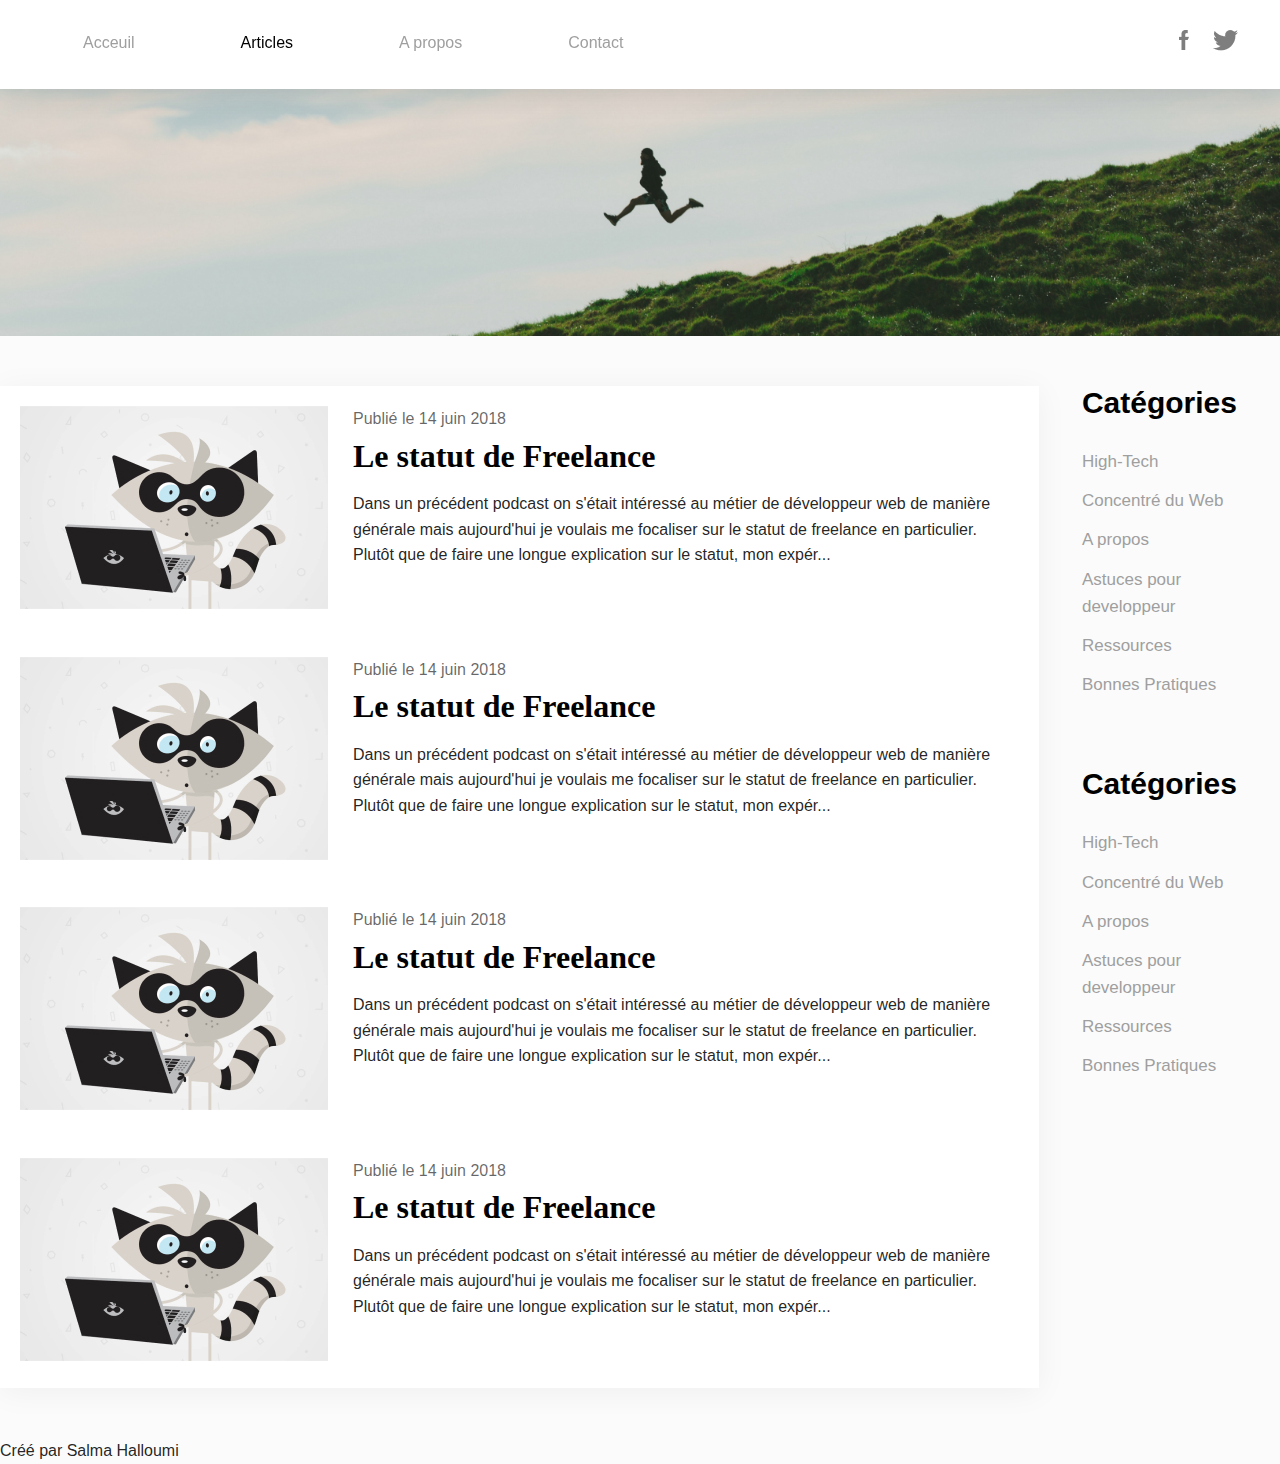
<file: blog/index.html>
<!DOCTYPE html>
<html lang="fr">

<head>
  <meta charset="UTF-8">
  <link rel="stylesheet" href="style.css">
  <title>Mon Blog</title>
</head>

<body>
  <header class="topbar">
    <nav>
      <a href="index.html" title="Acceuil">Acceuil</a>
      <a href="articles.html" title="Articles" class="active">Articles</a>
      <a href="apropos.html" title="A propos">A propos</a>
      <a href="contact.html" title="Contacts">Contact</a>
    </nav>
    <div class="socials">
      <a href="A" title="facebook"><img src="img/fb.png" alt="facebook"></a>
      <a href="A" title="twitter"><img src="img/twitter.png" alt="twitter"></a>
    </div>
  </header>
  <div class="banniere"></div>
  <div class="container">
    <div class="article-container">
      <article>
        <a href="A" class="article-img"><img src="img/freelancer.jpg" alt="photo"></a>
        <div class="article-text">
          <div class="article-date">Publié le 14 juin 2018</div>
          <h2 class="article-title"><a href="article.html">Le statut de Freelance</a></h2>
          <p class="article-parag">Dans un précédent podcast on s'était intéressé au métier de développeur web de
            manière
            générale mais aujourd'hui je voulais me focaliser sur le statut de freelance en particulier. Plutôt que de
            faire
            une longue explication sur le statut, mon expér...</p>
        </div>
      </article>
      <article>
        <a href="A" class="article-img"><img src="img/freelancer.jpg" alt="photo"></a>
        <div class="article-text">
          <div class="article-date">Publié le 14 juin 2018</div>
          <h2 class="article-title"><a href="A">Le statut de Freelance</a></h2>
          <p class="article-parag">Dans un précédent podcast on s'était intéressé au métier de développeur web de
            manière
            générale mais aujourd'hui je voulais me focaliser sur le statut de freelance en particulier. Plutôt que de
            faire
            une longue explication sur le statut, mon expér...</p>
        </div>
      </article>
      <article>
        <a href="A" class="article-img"><img src="img/freelancer.jpg" alt="photo"></a>
        <div class="article-text">
          <div class="article-date">Publié le 14 juin 2018</div>
          <h2 class="article-title"><a href="A">Le statut de Freelance</a></h2>
          <p class="article-parag">Dans un précédent podcast on s'était intéressé au métier de développeur web de
            manière
            générale mais aujourd'hui je voulais me focaliser sur le statut de freelance en particulier. Plutôt que de
            faire
            une longue explication sur le statut, mon expér...</p>
        </div>
      </article>
      <article>
        <a href="A" class="article-img"><img src="img/freelancer.jpg" alt="photo"></a>
        <div class="article-text">
          <div class="article-date">Publié le 14 juin 2018</div>
          <h2 class="article-title"><a href="A">Le statut de Freelance</a></h2>
          <p class="article-parag">Dans un précédent podcast on s'était intéressé au métier de développeur web de
            manière
            générale mais aujourd'hui je voulais me focaliser sur le statut de freelance en particulier. Plutôt que de
            faire
            une longue explication sur le statut, mon expér...</p>
        </div>
      </article>
    </div>
    <aside>
      <div class="element-aside">
        <h4 class="aside-title">Catégories</h4>
        <ul>
          <li><a href="A">High-Tech</a> </li>
          <li><a href="A">Concentré du Web</a></li>
          <li><a href="A">A propos</a></li>
          <li><a href="A">Astuces pour developpeur</a></li>
          <li><a href="A">Ressources</a></li>
          <li><a href="A">Bonnes Pratiques</a></li>
        </ul>
      </div>
      <hr>
      <div class="element-aside">
        <h4 class="aside-title">Catégories</h4>
        <ul>
          <li><a href="A">High-Tech</a> </li>
          <li><a href="A">Concentré du Web</a></li>
          <li><a href="A">A propos</a></li>
          <li><a href="A">Astuces pour developpeur</a></li>
          <li><a href="A">Ressources</a></li>
          <li><a href="A">Bonnes Pratiques</a></li>
        </ul>
      </div>
  </aside>
  </div>
  <footer>
    Créé par Salma Halloumi
  </footer>
</body>

</html>
</file>
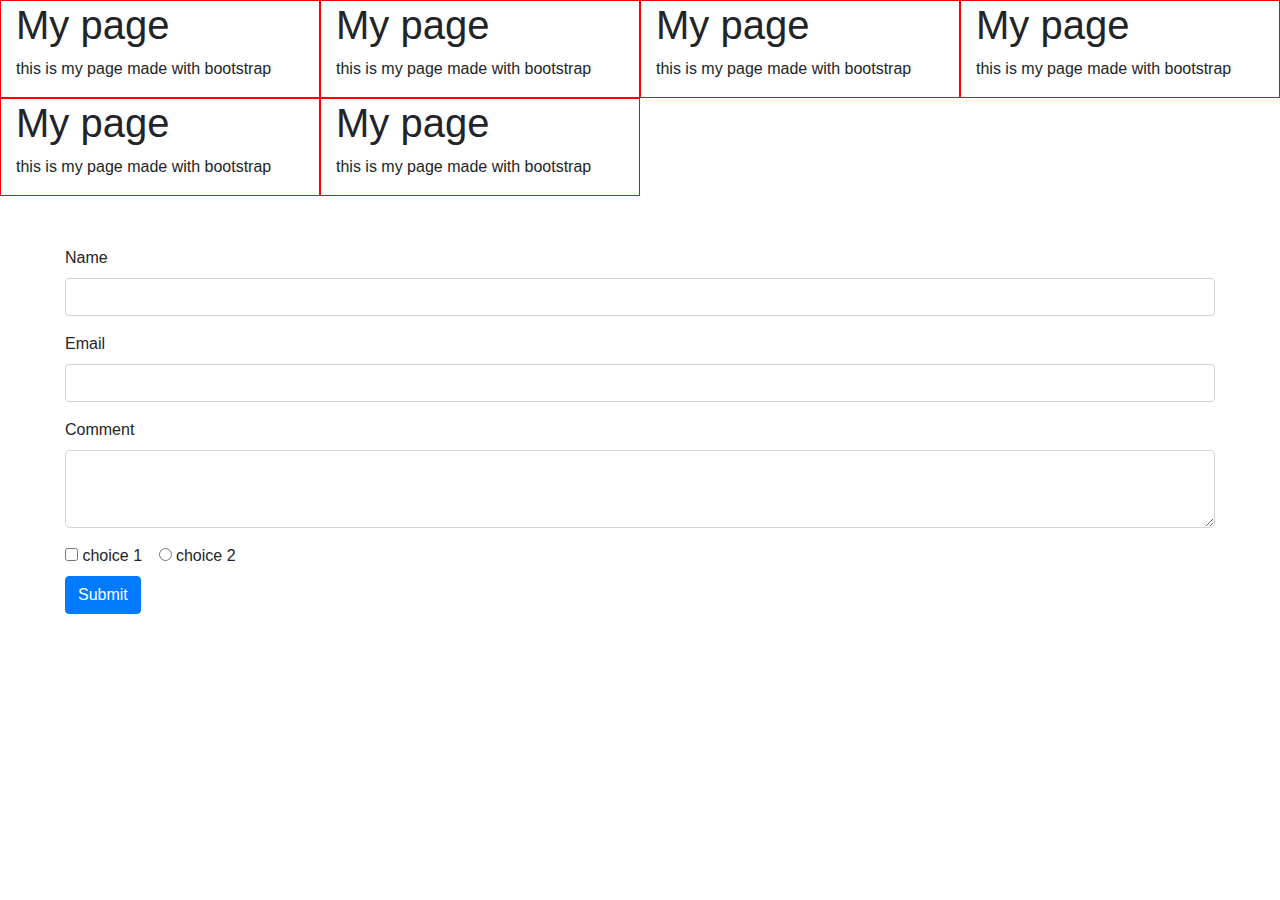
<file: bootstrap/index.html>
<!DOCTYPE html>
<html lang="en">

<head>
  <meta charset="UTF-8">
  <meta name="viewport" content="width=device-width, initial-scale=1.0">
  <meta http-equiv="X-UA-Compatible" content="ie=edge">
  <link rel="stylesheet" href="https://stackpath.bootstrapcdn.com/bootstrap/4.1.3/css/bootstrap.min.css">
  <script src="https://code.jquery.com/jquery-3.3.1.slim.min.js"
    integrity="sha384-q8i/X+965DzO0rT7abK41JStQIAqVgRVzpbzo5smXKp4YfRvH+8abtTE1Pi6jizo"
    crossorigin="anonymous"></script>
  <script src="https://cdnjs.cloudflare.com/ajax/libs/popper.js/1.14.3/umd/popper.min.js"
    integrity="sha384-ZMP7rVo3mIykV+2+9J3UJ46jBk0WLaUAdn689aCwoqbBJiSnjAK/l8WvCWPIPm49"
    crossorigin="anonymous"></script>
  <title>Document</title>
</head>

<body>
  <div class="container-fluid">
    <div class="row">
      <div id="id-block1" class="col-sm-6 col-md-4 col-lg-3 " style="border:1px solid red">
        <h1>My page</h1>
        <p>this is my page made with bootstrap</p>
      </div>
      <div id="id-block2" class="col-sm-6 col-md-4 col-lg-3" style="border:1px solid red">
        <h1>My page</h1>
        <p>this is my page made with bootstrap</p>
      </div>
      <div id="id-block3" class="col-sm-6 col-md-4 col-lg-3" style="border:1px solid red">
        <h1>My page</h1>
        <p>this is my page made with bootstrap</p>
      </div>
      <div id="id-block4" class="col-sm-6 col-md-4 col-lg-3" style="border:1px solid red">
        <h1>My page</h1>
        <p>this is my page made with bootstrap</p>
      </div>
      <div id="id-block5" class="col-sm-6 col-md-4 col-lg-3" style="border:1px solid red">
        <h1>My page</h1>
        <p>this is my page made with bootstrap</p>
      </div>
      <div id="id-block6" class="col-sm-6 col-md-4 col-lg-3" style="border:1px solid red">
        <h1>My page</h1>
        <p>this is my page made with bootstrap</p>
      </div>

    </div>

  </div>
  <div class="container-fluid">
      <form class="form" style="margin: 50px">
        <div class="form-group"><label for="name">Name</label>
          <input type="text" id="name" class="form-control">
        </div>
        <div class="form-group"><label for="email">Email</label>
          <input type="email" id="email" class="form-control">
        </div>
        <div class="form-group">
          <label for="comment">Comment</label>
          <textarea id="comment" class="form-control form-control-lg"></textarea>
        </div>
        <div class="form-check form-check-inline">
          <label ><input type="checkbox" value=""> choice 1</label>
        </div>
        <div class="form-check form-check-inline">
          <label ><input type="radio" value=""  > choice 2</label>
        </div>
        <div>
            <button type="submit" class="btn btn-primary"> Submit</button>
        </div>
        

      </form>
  </div>
</body>

</html>
</file>
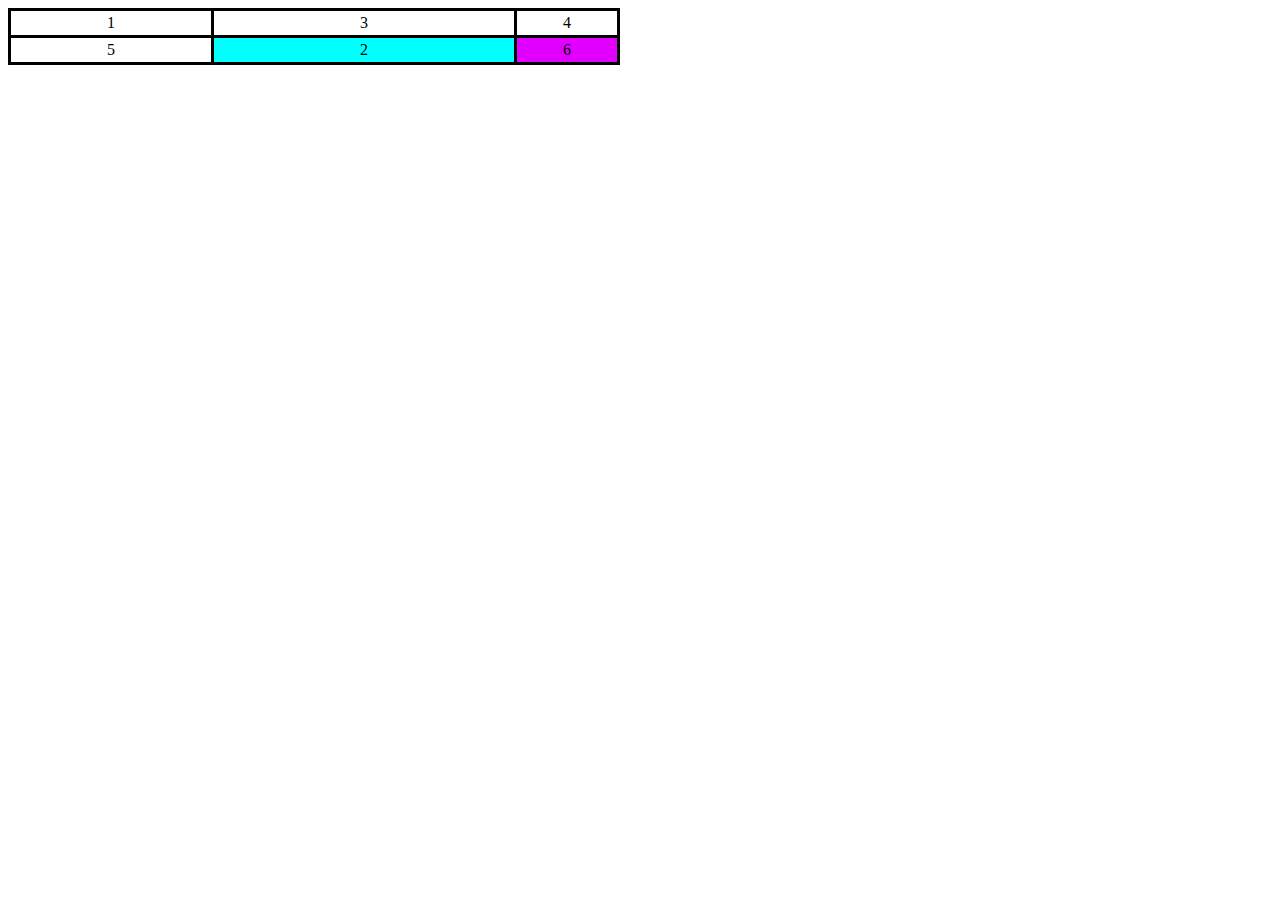
<file: Grids/index.html>
<!DOCTYPE html>
<html>

<head>
    <meta charset="utf-8" />
    <title>Titre</title>
    <link rel="stylesheet" href="style.css" />
</head>

<body>
    <div class="grid-container">
        <div class="grid-item">1</div>
        <div class="grid-item">2</div>
        <div class="grid-item">3</div>
        <div class="grid-item">4</div>
        <div class="grid-item">5</div>
        <div class="grid-item">6</div>

    </div>
</body>

</html>
</file>
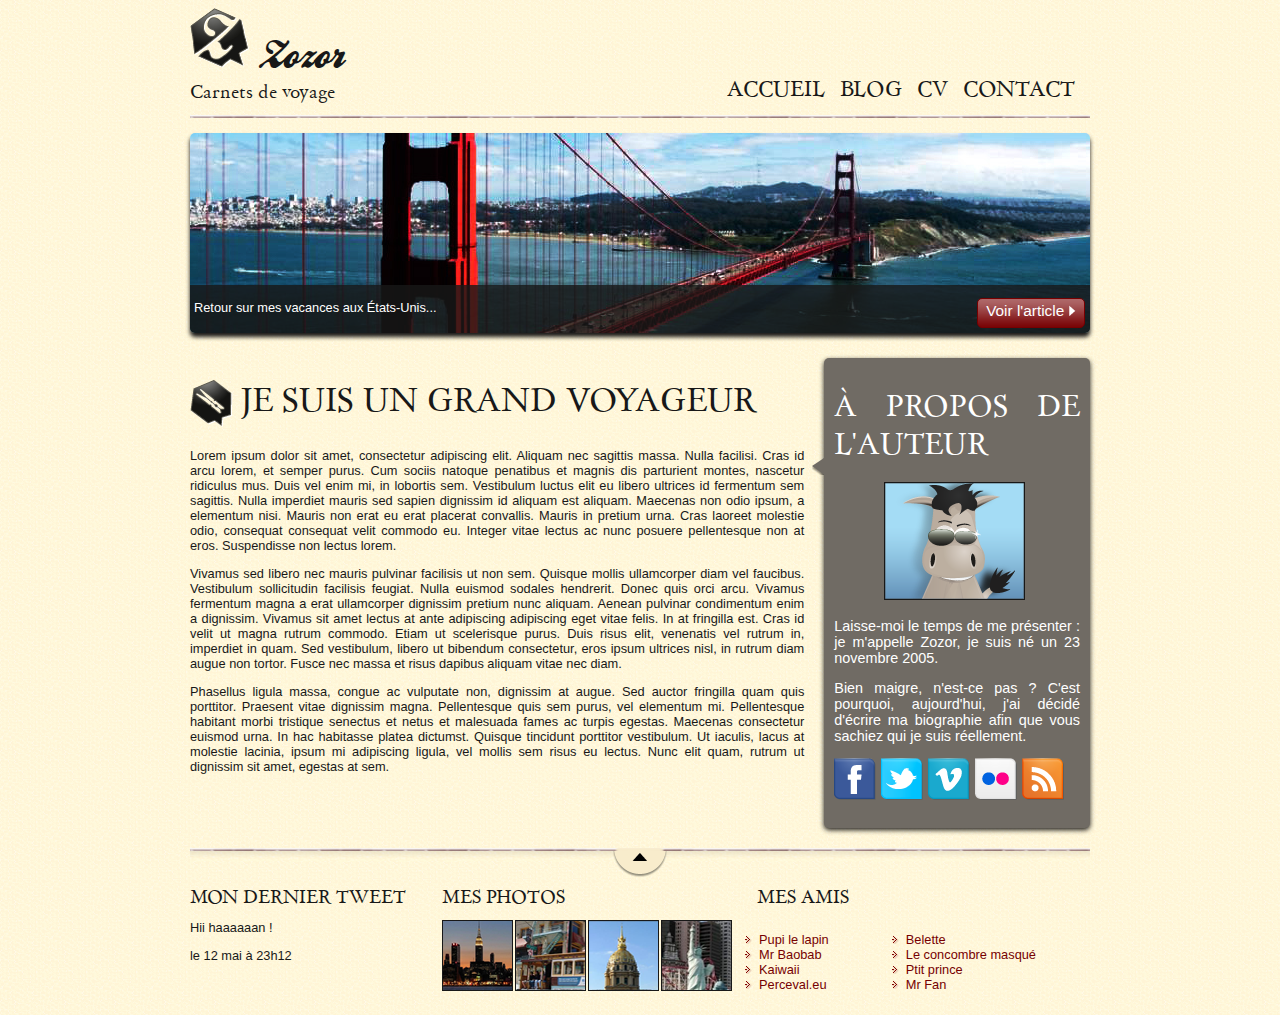
<file: tp_final zorzor/index.html>
<!DOCTYPE html>
<html>
    <head>
        <meta charset="utf-8" />
        <link rel="stylesheet" href="style.css" />
        <title>Zozor - Carnets de voyage</title>
    </head>
    
    <body>
        <div id="bloc_page">
            <header>
                <div id="titre_principal">
                    <div id="logo">
                        <img src="images/zozor_logo.png" alt="Logo de Zozor" />
                        <h1>Zozor</h1>    
                    </div>
                    <h2>Carnets de voyage</h2>
                </div>
                
                <nav>
                    <ul>
                        <li><a href="#">Accueil</a></li>
                        <li><a href="#">Blog</a></li>
                        <li><a href="#">CV</a></li>
                        <li><a href="#">Contact</a></li>
                    </ul>
                </nav>
            </header>
            
            <div id="banniere_image">
                <div id="banniere_description">
                    Retour sur mes vacances aux États-Unis...
                    <a href="#" class="bouton_rouge">Voir l'article <img src="images/flecheblanchedroite.png" alt="" /></a>
                </div>
            </div>
            
            <section>
                <article>
                    <h1><img src="images/ico_epingle.png" alt="Catégorie voyage" class="ico_categorie" />Je suis un grand voyageur</h1>
                    <p>Lorem ipsum dolor sit amet, consectetur adipiscing elit. Aliquam nec sagittis massa. Nulla facilisi. Cras id arcu lorem, et semper purus. Cum sociis natoque penatibus et magnis dis parturient montes, nascetur ridiculus mus. Duis vel enim mi, in lobortis sem. Vestibulum luctus elit eu libero ultrices id fermentum sem sagittis. Nulla imperdiet mauris sed sapien dignissim id aliquam est aliquam. Maecenas non odio ipsum, a elementum nisi. Mauris non erat eu erat placerat convallis. Mauris in pretium urna. Cras laoreet molestie odio, consequat consequat velit commodo eu. Integer vitae lectus ac nunc posuere pellentesque non at eros. Suspendisse non lectus lorem.</p>
                    <p>Vivamus sed libero nec mauris pulvinar facilisis ut non sem. Quisque mollis ullamcorper diam vel faucibus. Vestibulum sollicitudin facilisis feugiat. Nulla euismod sodales hendrerit. Donec quis orci arcu. Vivamus fermentum magna a erat ullamcorper dignissim pretium nunc aliquam. Aenean pulvinar condimentum enim a dignissim. Vivamus sit amet lectus at ante adipiscing adipiscing eget vitae felis. In at fringilla est. Cras id velit ut magna rutrum commodo. Etiam ut scelerisque purus. Duis risus elit, venenatis vel rutrum in, imperdiet in quam. Sed vestibulum, libero ut bibendum consectetur, eros ipsum ultrices nisl, in rutrum diam augue non tortor. Fusce nec massa et risus dapibus aliquam vitae nec diam.</p>
                    <p>Phasellus ligula massa, congue ac vulputate non, dignissim at augue. Sed auctor fringilla quam quis porttitor. Praesent vitae dignissim magna. Pellentesque quis sem purus, vel elementum mi. Pellentesque habitant morbi tristique senectus et netus et malesuada fames ac turpis egestas. Maecenas consectetur euismod urna. In hac habitasse platea dictumst. Quisque tincidunt porttitor vestibulum. Ut iaculis, lacus at molestie lacinia, ipsum mi adipiscing ligula, vel mollis sem risus eu lectus. Nunc elit quam, rutrum ut dignissim sit amet, egestas at sem.</p>
                </article>
                <aside>
                    <h1>À propos de l'auteur</h1>
                    <img src="images/bulle.png" alt="" id="fleche_bulle" />
                    <p id="photo_zozor"><img src="images/zozor_classe.png" alt="Photo de Zozor" /></p>
                    <p>Laisse-moi le temps de me présenter&nbsp;: je m'appelle Zozor, je suis né un 23 novembre 2005.</p>
                    <p>Bien maigre, n'est-ce pas ? C'est pourquoi, aujourd'hui, j'ai décidé d'écrire ma biographie afin que vous sachiez qui je suis réellement.</p>
                    <p><img src="images/facebook.png" alt="Facebook" /><img src="images/twitter.png" alt="Twitter" /><img src="images/vimeo.png" alt="Vimeo" /><img src="images/flickr.png" alt="Flickr" /><img src="images/rss.png" alt="RSS" /></p>
                </aside>
            </section>
            
            <footer>
                <div id="tweet">
                    <h1>Mon dernier tweet</h1>
                    <p>Hii haaaaaan !</p>
                    <p>le 12 mai à 23h12</p>
                </div>
                <div id="mes_photos">
                    <h1>Mes photos</h1>
                    <p><img src="images/photo1.jpg" alt="Photographie" /><img src="images/photo2.jpg" alt="Photographie" /><img src="images/photo3.jpg" alt="Photographie" /><img src="images/photo4.jpg" alt="Photographie" /></p>
                </div>
                <div id="mes_amis">
                    <h1>Mes amis</h1>
                    <div id="listes_amis">
                        <ul>
                            <li><a href="#">Pupi le lapin</a></li>
                            <li><a href="#">Mr Baobab</a></li>
                            <li><a href="#">Kaiwaii</a></li>
                            <li><a href="#">Perceval.eu</a></li>
                        </ul>
                        <ul>
                            <li><a href="#">Belette</a></li>
                            <li><a href="#">Le concombre masqué</a></li>
                            <li><a href="#">Ptit prince</a></li>
                            <li><a href="#">Mr Fan</a></li>
                        </ul>
                    </div>
                </div>
            </footer>
        </div>
    </body>
</html>
</file>
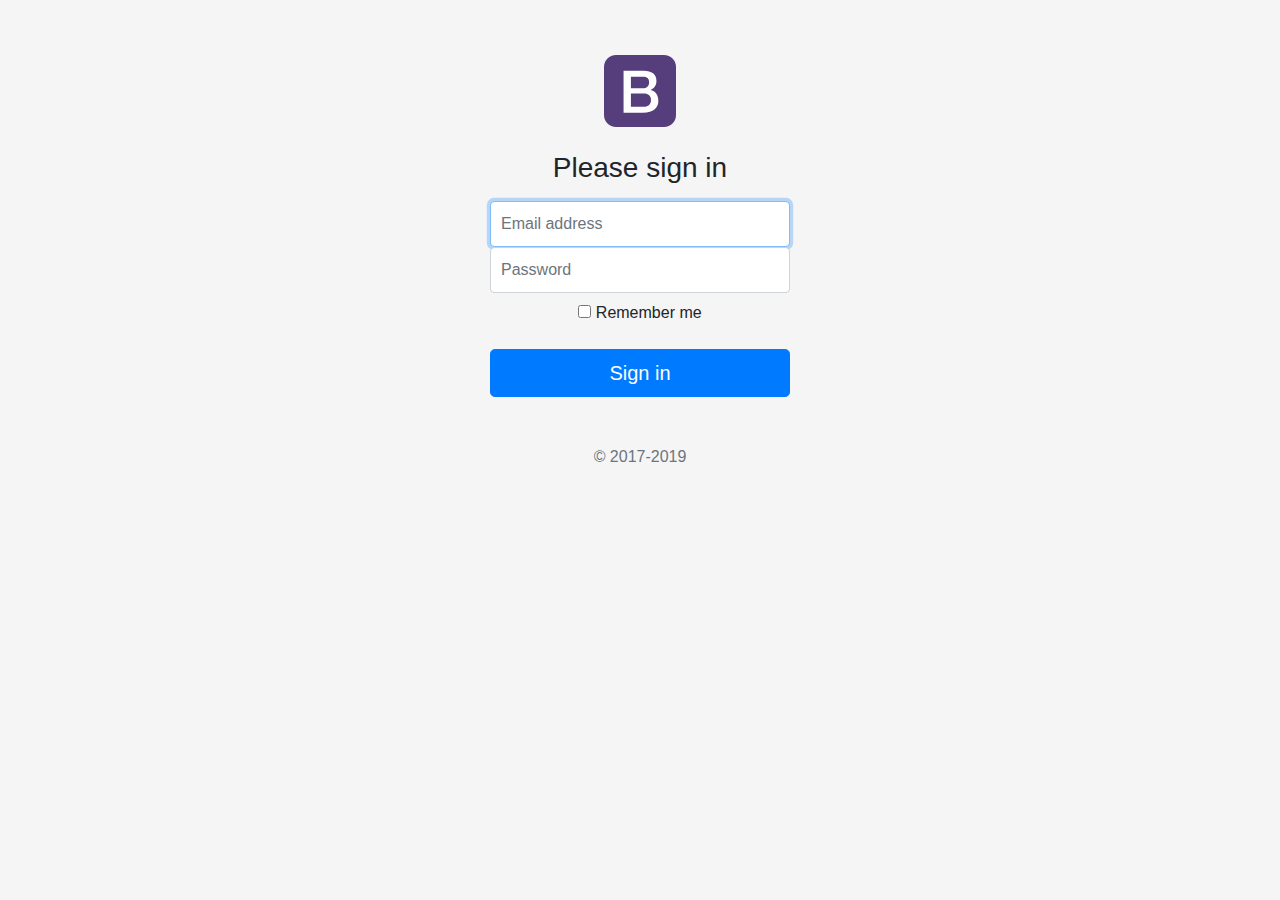
<file: bootstrap/sign up example/index.html>
<!DOCTYPE html>
<html lang="en">

<head>
  <meta charset="UTF-8">
  <meta name="viewport" content="width=device-width, initial-scale=1.0">
  <meta http-equiv="X-UA-Compatible" content="ie=edge">
  <link rel="stylesheet" href="style.css">
  <link rel="stylesheet" href="https://stackpath.bootstrapcdn.com/bootstrap/4.1.3/css/bootstrap.min.css">
  <script src="https://code.jquery.com/jquery-3.3.1.slim.min.js"
    integrity="sha384-q8i/X+965DzO0rT7abK41JStQIAqVgRVzpbzo5smXKp4YfRvH+8abtTE1Pi6jizo"
    crossorigin="anonymous"></script>
  <script src="https://cdnjs.cloudflare.com/ajax/libs/popper.js/1.14.3/umd/popper.min.js"
    integrity="sha384-ZMP7rVo3mIykV+2+9J3UJ46jBk0WLaUAdn689aCwoqbBJiSnjAK/l8WvCWPIPm49"
    crossorigin="anonymous"></script>
  <title>Document</title>
</head>

<body class="text-center " style="background: #f5f5f5">

  <form class="form-signin">
      <img  class="mb-4"src="../exercice1/bootstrap-solid.svg" alt="" width="72" height="72">
      <h1 class="h3 mb-3 font-weight-normal ">Please sign in</h1>
      <input type="email" class="form-control " id="email" placeholder="Email address" autofocus>
      <input type="password" class="form-control mb-2" id="password" placeholder="Password">
      <div class="checkbox mb-3">
      <label ><input type="checkbox" value="remember-me" > Remember me</label>
      </div>
      <button type="button" class="btn btn-lg btn-block btn-primary">Sign in</button>
      <p class="mt-5 mb-3 text-muted">© 2017-2019</p>
  </form>
</body>

</html>
</file>
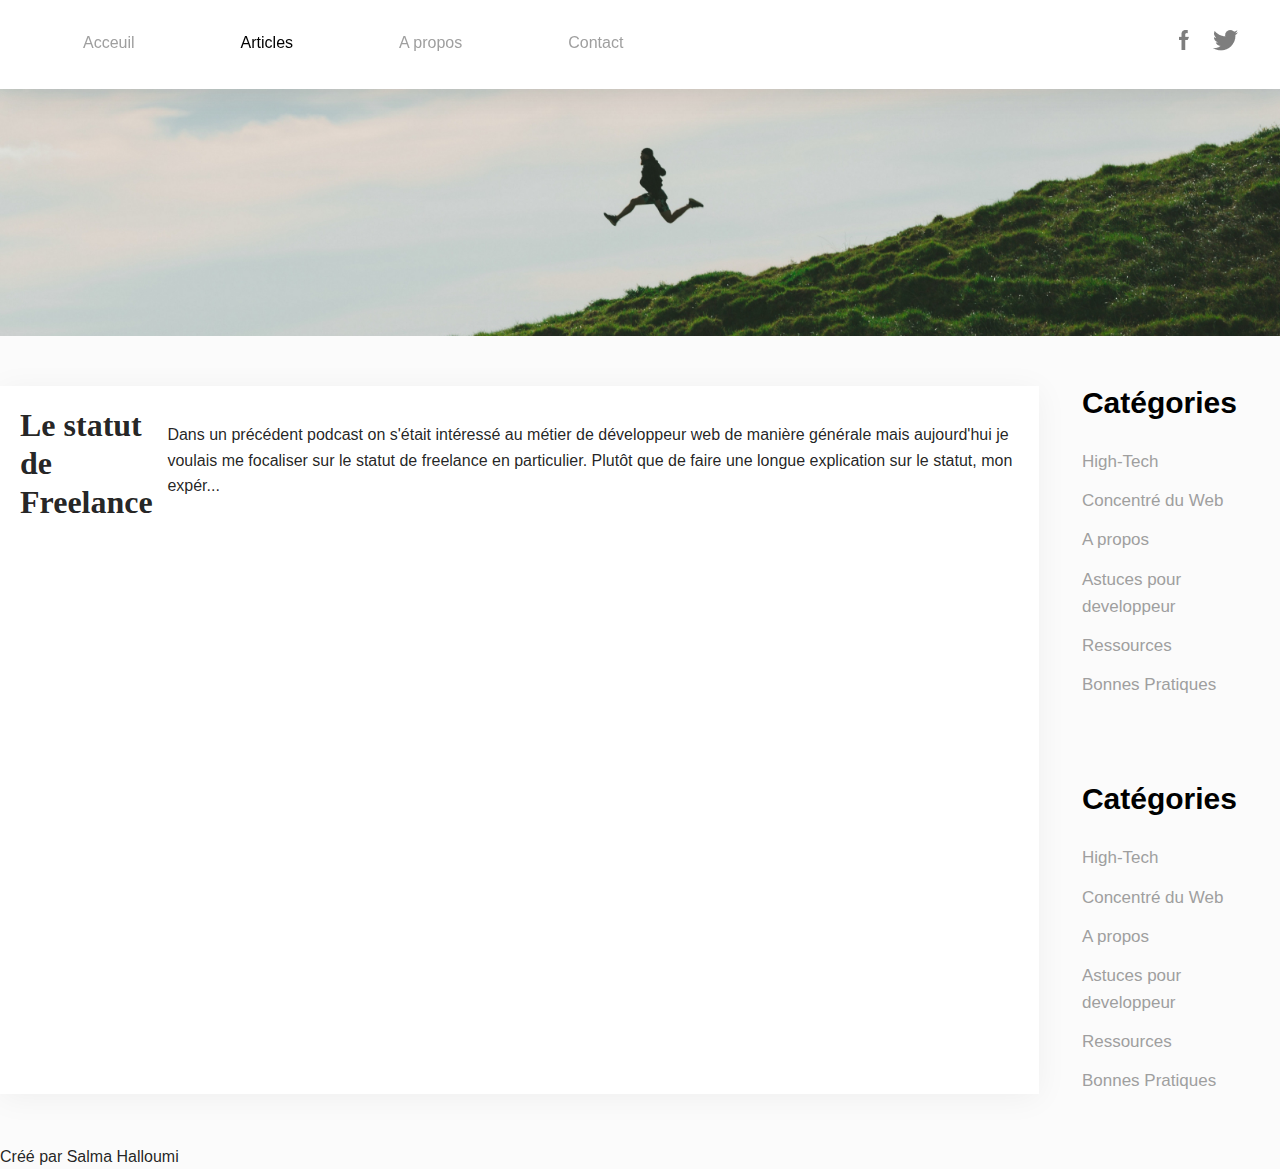
<file: blog/article.html>
<!DOCTYPE html>
<html lang="fr">

<head>
  <meta charset="UTF-8">
  <link rel="stylesheet" href="style.css">
  <title>Mon Blog</title>
</head>

<body>
  <header class="topbar">
    <nav>
      <a href="index.html" title="Acceuil">Acceuil</a>
      <a href="articles.html" title="Articles" class="active">Articles</a>
      <a href="apropos.html" title="A propos">A propos</a>
      <a href="contact.html" title="Contacts">Contact</a>
    </nav>
    <div class="socials">
      <a href="A" title="facebook"><img src="img/fb.png" alt="facebook"></a>
      <a href="A" title="twitter"><img src="img/twitter.png" alt="twitter"></a>
    </div>
  </header>
  <div class="banniere"></div>
  <div class="container">
    <div class="article-container">
      <article>
        <h2 class="article-title">Le statut de Freelance</h2>
        <p class="article-parag">Dans un précédent podcast on s'était intéressé au métier de développeur web de manière
          générale mais aujourd'hui je voulais me focaliser sur le statut de freelance en particulier. Plutôt que de
          faire
          une longue explication sur le statut, mon expér...</p>
      </article>
    </div>
    <aside>
      <h4 class="aside-title">Catégories</h4>
      <ul>
        <li><a href="A">High-Tech</a> </li>
        <li><a href="A">Concentré du Web</a></li>
        <li><a href="A">A propos</a></li>
        <li><a href="A">Astuces pour developpeur</a></li>
        <li><a href="A">Ressources</a></li>
        <li><a href="A">Bonnes Pratiques</a></li>
      </ul>
      <hr>
      <h4 class="aside-title">Catégories</h4>
      <ul>
        <li><a href="A">High-Tech</a> </li>
        <li><a href="A">Concentré du Web</a></li>
        <li><a href="A">A propos</a></li>
        <li><a href="A">Astuces pour developpeur</a></li>
        <li><a href="A">Ressources</a></li>
        <li><a href="A">Bonnes Pratiques</a></li>
      </ul>
    </aside>
  </div>
  <main>
    <footer>
      Créé par Salma Halloumi
    </footer>
</body>

</html>
</file>
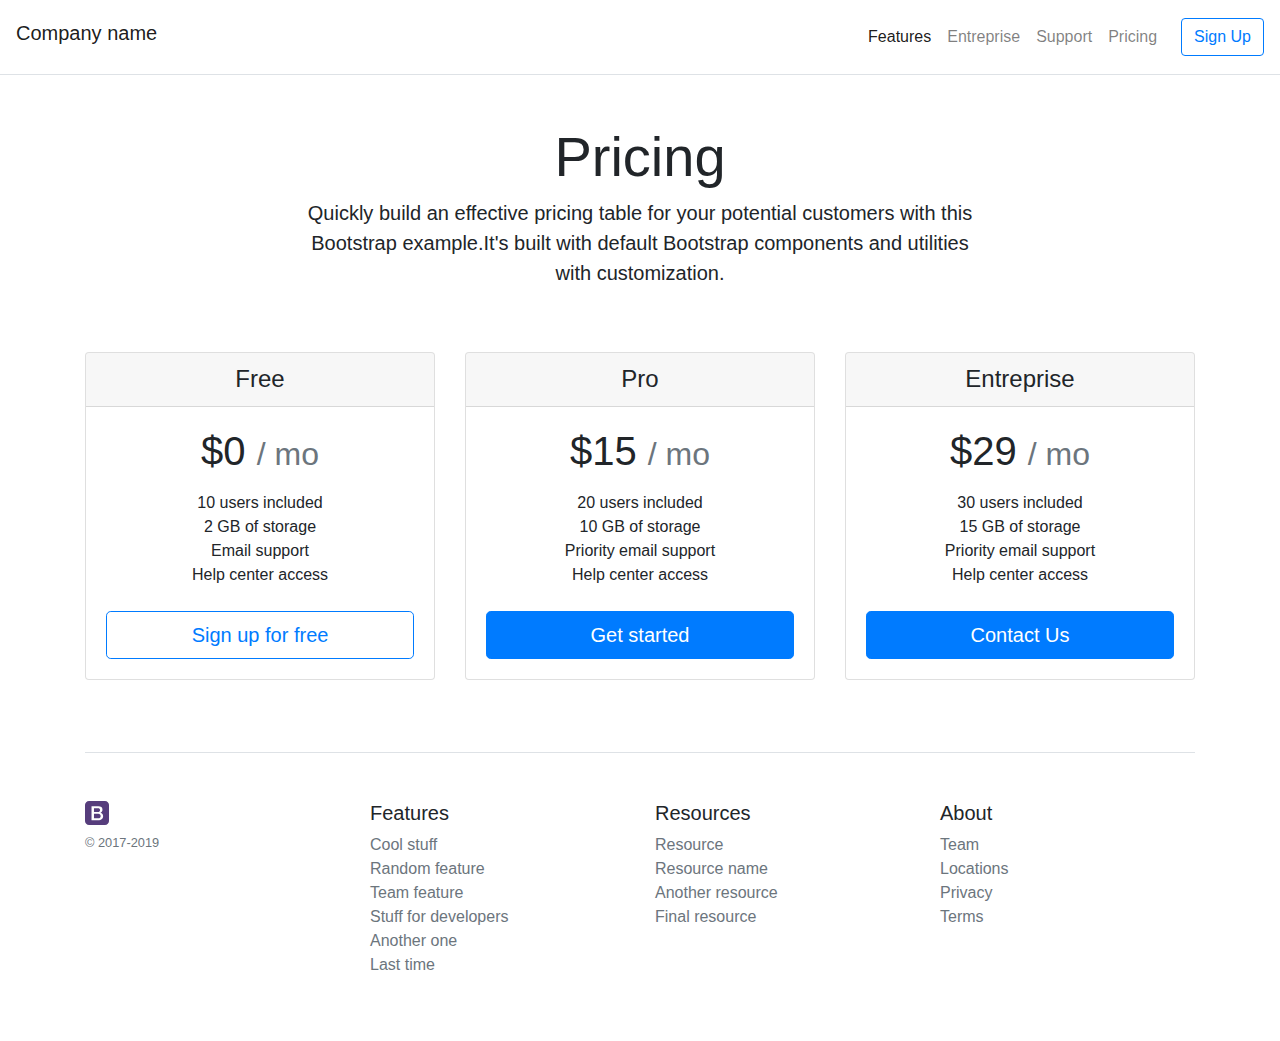
<file: bootstrap/exercice1.html>
<!DOCTYPE html>
<html lang="en">

<head>
  <meta charset="UTF-8">
  <meta name="viewport" content="width=device-width, initial-scale=1.0">
  <meta http-equiv="X-UA-Compatible" content="ie=edge">
  <link rel="stylesheet" href="style.css">
  <link rel="stylesheet" href="https://stackpath.bootstrapcdn.com/bootstrap/4.1.3/css/bootstrap.min.css">
  <script src="https://code.jquery.com/jquery-3.3.1.slim.min.js"
    integrity="sha384-q8i/X+965DzO0rT7abK41JStQIAqVgRVzpbzo5smXKp4YfRvH+8abtTE1Pi6jizo"
    crossorigin="anonymous"></script>
  <script src="https://cdnjs.cloudflare.com/ajax/libs/popper.js/1.14.3/umd/popper.min.js"
    integrity="sha384-ZMP7rVo3mIykV+2+9J3UJ46jBk0WLaUAdn689aCwoqbBJiSnjAK/l8WvCWPIPm49"
    crossorigin="anonymous"></script>
  <title>Exerice1</title>
</head>

<body>
  <div class="navbar navbar-expand-lg navbar-light shadow-sm border-bottom align-items-center p-3">
    <a class="navbar-brand" href="#">
      <h5 class="font-weight-nomal">Company name</h5>
    </a>
    <button class="navbar-toggler" type="button" data-toggle="collapse" data-target="#navbarNavAltMarkup"
      aria-controls="navbarNavAltMarkup" aria-expanded="false" aria-label="Toggle navigation">
      <span class="navbar-toggler-icon"></span>
    </button>
    <div class="collapse navbar-collapse justify-content-end" id=" navbarNavAltMarkup">
      <nav class="navbar-nav mr-md-3">
        <a class="nav-item nav-link active" href="#">Features <span class="sr-only">(current)</span></a>
        <a class="nav-item nav-link" href="#">Entreprise</a>
        <a class="nav-item nav-link" href="#">Support</a>
        <a class="div-item nav-link" href="#">Pricing</a>
      </nav>
      <button class="btn btn-outline-primary my-2 my-sm-0" type="button">Sign Up</button>
    </div>
  </div>
  <div class="pricing-header px-3 py-3 mx-auto pt-md-5 pb-md-5 text-center">
    <h1 class="display-4">Pricing</h1>
    <p class="lead">Quickly build an effective pricing table for your potential customers with this Bootstrap
      example.It's built with default Bootstrap components and utilities with customization.</p>
  </div>
  <div class="container ">
    <div class="card-deck mb-3 text-center">
      <div class="card mb-4 shadow-sm">
        <div class="card-header">
          <h4 class="my-0 font-weight-normal">
            Free
          </h4>
        </div>
        <div class="card-body">
          <h1 class="card-title">$0 <small class="text-muted">/ mo</small></h1>
          <ul class="list-unstyled mt-3 mb-4">
            <li>10 users included</li>
            <li>2 GB of storage</li>
            <li>Email support</li>
            <li>Help center access</li>
          </ul>
          <button type="button" class="btn btn-lg btn-block btn-outline-primary">Sign up for free</button>
        </div>
      </div>
      <div class="card mb-4 shadow-sm ">
        <div class="card-header">
          <h4 class="my-0 font-weight-normal">
            Pro
          </h4>
        </div>
        <div class="card-body">
          <h1 class="card-title">$15 <small class="text-muted">/ mo</small></h1>
          <ul class="list-unstyled mt-3 mb-4">
            <li>20 users included</li>
            <li>10 GB of storage</li>
            <li>Priority email support</li>
            <li>Help center access</li>
          </ul>
          <button type="button" class="btn btn-lg btn-block btn-primary">Get started</button>
        </div>
      </div>
      <div class="card mb-4 shadow-sm ">
        <div class="card-header">
          <h4 class="my-0 font-weight-normal">
            Entreprise
          </h4>
        </div>
        <div class="card-body">
          <h1 class="card-title">$29 <small class="text-muted">/ mo</small></h1>
          <ul class="list-unstyled mt-3 mb-4">
            <li>30 users included</li>
            <li>15 GB of storage</li>
            <li>Priority email support</li>
            <li>Help center access</li>
          </ul>
          <button type="button" class="btn btn-lg btn-block btn-primary">Contact Us</button>
        </div>
      </div>
    </div>
    <footer class="my-md-5 border-top pt-4 pt-md-5">
      <div class="row">
        <div class="col-12 col-md">
          <img class="mb-2" src="bootstrap-solid.svg" alt="" width="24" height="24">
          <small class="d-block mb-3 text-muted">© 2017-2019</small>
        </div>
        <div class="col-6 col-md">
          <h5>Features</h5>
          <ul class="list-unstyled text-small">
            <li><a class="text-muted" href="#">Cool stuff</a></li>
            <li><a class="text-muted" href="#">Random feature</a></li>
            <li><a class="text-muted" href="#">Team feature</a></li>
            <li><a class="text-muted" href="#">Stuff for developers</a></li>
            <li><a class="text-muted" href="#">Another one</a></li>
            <li><a class="text-muted" href="#">Last time</a></li>
          </ul>
        </div>
        <div class="col-6 col-md">
          <h5>Resources</h5>
          <ul class="list-unstyled text-small">
            <li><a class="text-muted" href="#">Resource</a></li>
            <li><a class="text-muted" href="#">Resource name</a></li>
            <li><a class="text-muted" href="#">Another resource</a></li>
            <li><a class="text-muted" href="#">Final resource</a></li>
          </ul>
        </div>
        <div class="col-6 col-md">
          <h5>About</h5>
          <ul class="list-unstyled text-small">
            <li><a class="text-muted" href="#">Team</a></li>
            <li><a class="text-muted" href="#">Locations</a></li>
            <li><a class="text-muted" href="#">Privacy</a></li>
            <li><a class="text-muted" href="#">Terms</a></li>
          </ul>
        </div>

      </div>
    </footer>
  </div>
</body>

</html>
</file>
<file: blog/style.css>
* {
  box-sizing: border-box;
}
body, html {
  font-size: 16px;
  font-family: "Montserrat", sans-serif;
  font-weight: 500;
  color: rgba(0, 0, 0, 0.870588);
  line-height: 1.6;
  margin: 0;
  background: #FBFBFB;
}
.topbar {
  position: fixed;
  top: 0;
  left: 0;
  right: 0;
  background: white;
  padding: 30px;
  z-index: 3;
  box-shadow: 0px 4px 30px rgba(0, 0, 0, 0.1);
  display: flex;
  justify-content: space-between;
}
.socials{
  display: flex;
  /*justify-content: space-around;*/
}
.socials a {
  padding: 0 12px;
  opacity: .5;
}
.socials a:hover {
  opacity: 1;
}
nav{
  display: flex;
  /*justify-content: space-around;*/
}
nav a {
  color: black;
  font-weight: 500;
  color: #9F9F9F;
  padding: 0 53px;
  text-decoration: none;
}
nav a:hover, nav a.active {
  color: black;
}
.banniere {
  height: 336px;
  background: no-repeat center center / cover url("img/header.jpg");
}
.container {
  display: flex;
}
aside {
  position: relative;
  display: flex;
  flex-direction: column;
  width: 30%;
  padding: 43px;
  z-index: 1;
}

footer {
  clear: both;
}
.aside-title {
  font-weight: bold;
  font-size: 30px;
  color: #000;
  margin: 15px 0;
}
.aside-title:first-child {
  margin-top: 0;
}
aside a {
  color: #9F9F9F;
  font-weight: 500;
  text-decoration: none;
}
aside a:hover {
  text-decoration: underline;
}
aside ul {
  padding: 0;
  margin:0;
  list-style-type: none;
  font-size: 17px;
}
li {
  padding: 6px 0;
}
aside hr {
  background: #C4C4C4;
  margin-top: 38px;
  margin-bottom: 17px;
  border: none;
  height: 1px;
}
.article-container {
  display: flex;
  flex-flow: column;
  margin: 50px 0;
  justify-content: space-between;
  background: #FFFFFF;
  box-shadow: 0px 4px 30px rgba(0, 0, 0, 0.05);
  position: relative;
  z-index: 2;
}
article {
  display: flex;
  flex-flow: row nowrap;
  justify-content: space-between;
  padding: 20px;
  min-height: 203px;
}
.article-img {
  min-width: 308px;
  margin-right: 25px;
  align-self: center;
}
.article-img img {
  width: 100%;
  height: auto;
}
article a {
  color: black;
  text-decoration: none;
}
article a:hover {
  text-decoration: underline;
}
.article-date {
  font-weight: 300;
  color: rgba(0, 0, 0, 0.6);
  margin-bottom: 5px;
}
.article-title {
  font-family: "Cardo", serif;
  font-size: 2rem;
  line-height: 1.2;
  margin: 0 0 15px 0;
}

@media screen and (max-width: 786px){
  .topbar{
    padding: 8px 30px;
  }
  nav , .socials{
    flex-direction: column;
    justify-content: space-around;
    align-items: center;
  }
  .banniere {
    height: 300px;
    background: no-repeat center / cover url("img/header.jpg");
  }
  .container{
    flex-direction: column;
  }
  .article-container{
    flex-direction: column;
    margin: 20px 0;
  }
  .article-img{
    min-width: 150px;
  }
  article {
    flex-direction: column;
  }
  .aside-element{
    padding:0
  }
}

@media screen and (min-width: 787px) and (max-width: 900px) {
  .topbar{
    padding: 8px 30px;
  }
  
  .banniere {
    height: 300px;
    background: no-repeat center / cover url("img/header.jpg");
  }
  
  .container{
    flex-direction: column;
  }
  .article-img{
    min-width: 200px;
  }

  aside{
    width: 100%;
    flex-direction: row;
    justify-content: space-evenly;
  }
  .aside-element{
    padding:0
  }
}
</file>
<file: Grids/style.css>
.grid-container{
  display:grid;
  background-color: black;
  grid-template-columns: 200px 300px 100px;
  width:606px;
  grid-gap:3px;
  padding: 3px;
}

.grid-item{
 background-color: white;
  color: black;
  text-align: center;
  padding: 3px;
}

.grid-item:nth-child(2){
  grid-area: 2 / 2 / 3 / 3;
  background-color: aqua;
}
.grid-item:last-child{
  background-color: rgb(225, 0, 255);
}
</file>
<file: tp_final zorzor/style.css>
@media all and (max-width: 1024px) {
    #bloc_page {
        width: auto;
    }
    nav {
        width: auto;
        text-align: left;
    }
    nav ul {
        flex-direction: column;
    }
    nav li {
        padding-left: 4px;
    }
    nav a {
        font-size: 1.1em;
    }
    nav a:hover {
        border-bottom: 0;
    }
    #banniere_image {
        display: none;
    }
    section
    {
        flex-direction: column;
    }

    article, aside
    {
        width: auto;
        margin-bottom: 15px;
    }
    
    #fleche_bulle
    {
        display: none;
    }
    
    #photo_zozor img
    {
        width: 110px;
        float: right;
        margin-left: 15px;
    }
    
    aside p:last-child
    {
        text-align: center;
    }
}

/* Définition des polices personnalisées */

@font-face {
    font-family: 'BallparkWeiner';
    src: url('polices/ballpark.eot');
    src: url('polices/ballpark.eot?#iefix') format('embedded-opentype'), url('polices/ballpark.woff') format('woff'), url('polices/ballpark.ttf') format('truetype'), url('polices/ballpark.svg#BallparkWeiner') format('svg');
    font-weight: normal;
    font-style: normal;
}

@font-face {
    font-family: 'Dayrom';
    src: url('polices/dayrom.eot');
    src: url('polices/dayrom.eot?#iefix') format('embedded-opentype'), url('polices/dayrom.woff') format('woff'), url('polices/dayrom.ttf') format('truetype'), url('polices/dayrom.svg#Dayrom') format('svg');
    font-weight: normal;
    font-style: normal;
}

/* Eléments principaux de la page */

body {
    background: url('images/fond_jaune.png');
    font-family: 'Trebuchet MS', Arial, sans-serif;
    color: #181818;
}

#bloc_page {
    width: 900px;
    margin: auto;
}

section h1, footer h1, nav a {
    font-family: Dayrom, serif;
    font-weight: normal;
    text-transform: uppercase;
}

/* Header */

header {
    background: url('images/separateur.png') repeat-x bottom;
    display: flex;
    justify-content: space-between;
    align-items: flex-end;
}

#titre_principal {
    display: flex;
    flex-direction: column;
}

#logo {
    display: flex;
    flex-direction: row;
    align-items: baseline;
}

#logo img {
    width: 59px;
    height: 60px;
}

header h1 {
    font-family: 'BallparkWeiner', serif;
    font-size: 2.5em;
    font-weight: normal;
    margin: 0 0 0 10px;
}

header h2 {
    font-family: Dayrom, serif;
    font-size: 1.1em;
    margin-top: 0px;
    font-weight: normal;
}

/* Navigation */

nav ul {
    list-style-type: none;
    display: flex;
}

nav li {
    margin-right: 15px;
}

nav a {
    font-size: 1.3em;
    color: #181818;
    padding-bottom: 3px;
    text-decoration: none;
}

nav a:hover {
    color: #760001;
    border-bottom: 3px solid #760001;
}

/* Bannière */

#banniere_image {
    margin-top: 15px;
    height: 200px;
    border-radius: 5px;
    background: url('images/sanfrancisco.jpg') no-repeat;
    position: relative;
    box-shadow: 0px 4px 4px #1c1a19;
    margin-bottom: 25px;
}

#banniere_description {
    position: absolute;
    bottom: 0;
    border-radius: 0px 0px 5px 5px;
    width: 99.5%;
    height: 33px;
    padding-top: 15px;
    padding-left: 4px;
    background-color: rgba(24, 24, 24, 0.8);
    color: white;
    font-size: 0.8em;
}

.bouton_rouge {
    height: 25px;
    position: absolute;
    right: 5px;
    bottom: 5px;
    background: url('images/fond_degraderouge.png') repeat-x;
    border: 1px solid #760001;
    border-radius: 5px;
    font-size: 1.2em;
    text-align: center;
    padding: 3px 8px 0px 8px;
    color: white;
    text-decoration: none;
}

.bouton_rouge img {
    border: 0;
}

/* Corps */

section {
    display: flex;
    margin-bottom: 20px;
}

article, aside {
    text-align: justify;
}

article {
    margin-right: 20px;
    flex: 3;
}

.ico_categorie {
    vertical-align: middle;
    margin-right: 8px;
}

article p {
    font-size: 0.8em;
}

aside {
    flex: 1.2;
    position: relative;
    background-color: #706b64;
    box-shadow: 0px 2px 5px #1c1a19;
    border-radius: 5px;
    padding: 10px;
    color: white;
    font-size: 0.9em;
}

#fleche_bulle {
    position: absolute;
    top: 100px;
    left: -12px;
}

#photo_zozor {
    text-align: center;
}

#photo_zozor img {
    border: 1px solid #181818;
}

aside img {
    margin-right: 5px;
}

/* Footer */

footer {
    display: flex;
    background: url('images/ico_top.png') no-repeat top center, url('images/separateur.png') repeat-x top, url('images/ombre.png') repeat-x top;
    padding-top: 25px;
}

footer p, footer ul {
    font-size: 0.8em;
}

footer h1 {
    font-size: 1.1em;
}

#tweet {
    width: 28%;
}

#mes_photos {
    width: 35%;
}

#mes_amis {
    width: 31%;
}

#mes_photos img {
    border: 1px solid #181818;
    margin-right: 2px;
}

#listes_amis {
    display: flex;
    justify-content: space-between;
    margin-top: 0;
}

#mes_amis ul {
    list-style-image: url('images/ico_liensexterne.png');
    padding-left: 2px;
}

#mes_amis a {
    text-decoration: none;
    color: #760001;
}
</file>
<file: bootstrap/sign up example/style.css>
body{
  padding: 40px 0;
}
.form-signin{
  width: 100%;
  max-width: 330px;
  padding: 15px;
  margin: auto;
}

.form-signin .form-control {
  position: relative;
  height: auto;
  padding: 10px;
  font-size: 16px;
}
</file>
<file: bootstrap/style.css>
.pricing-header {
  max-width: 700px;
}

.card-deck .card {
  min-width: 220px;
}
.container {
  max-width: 960px;
}
</file>
